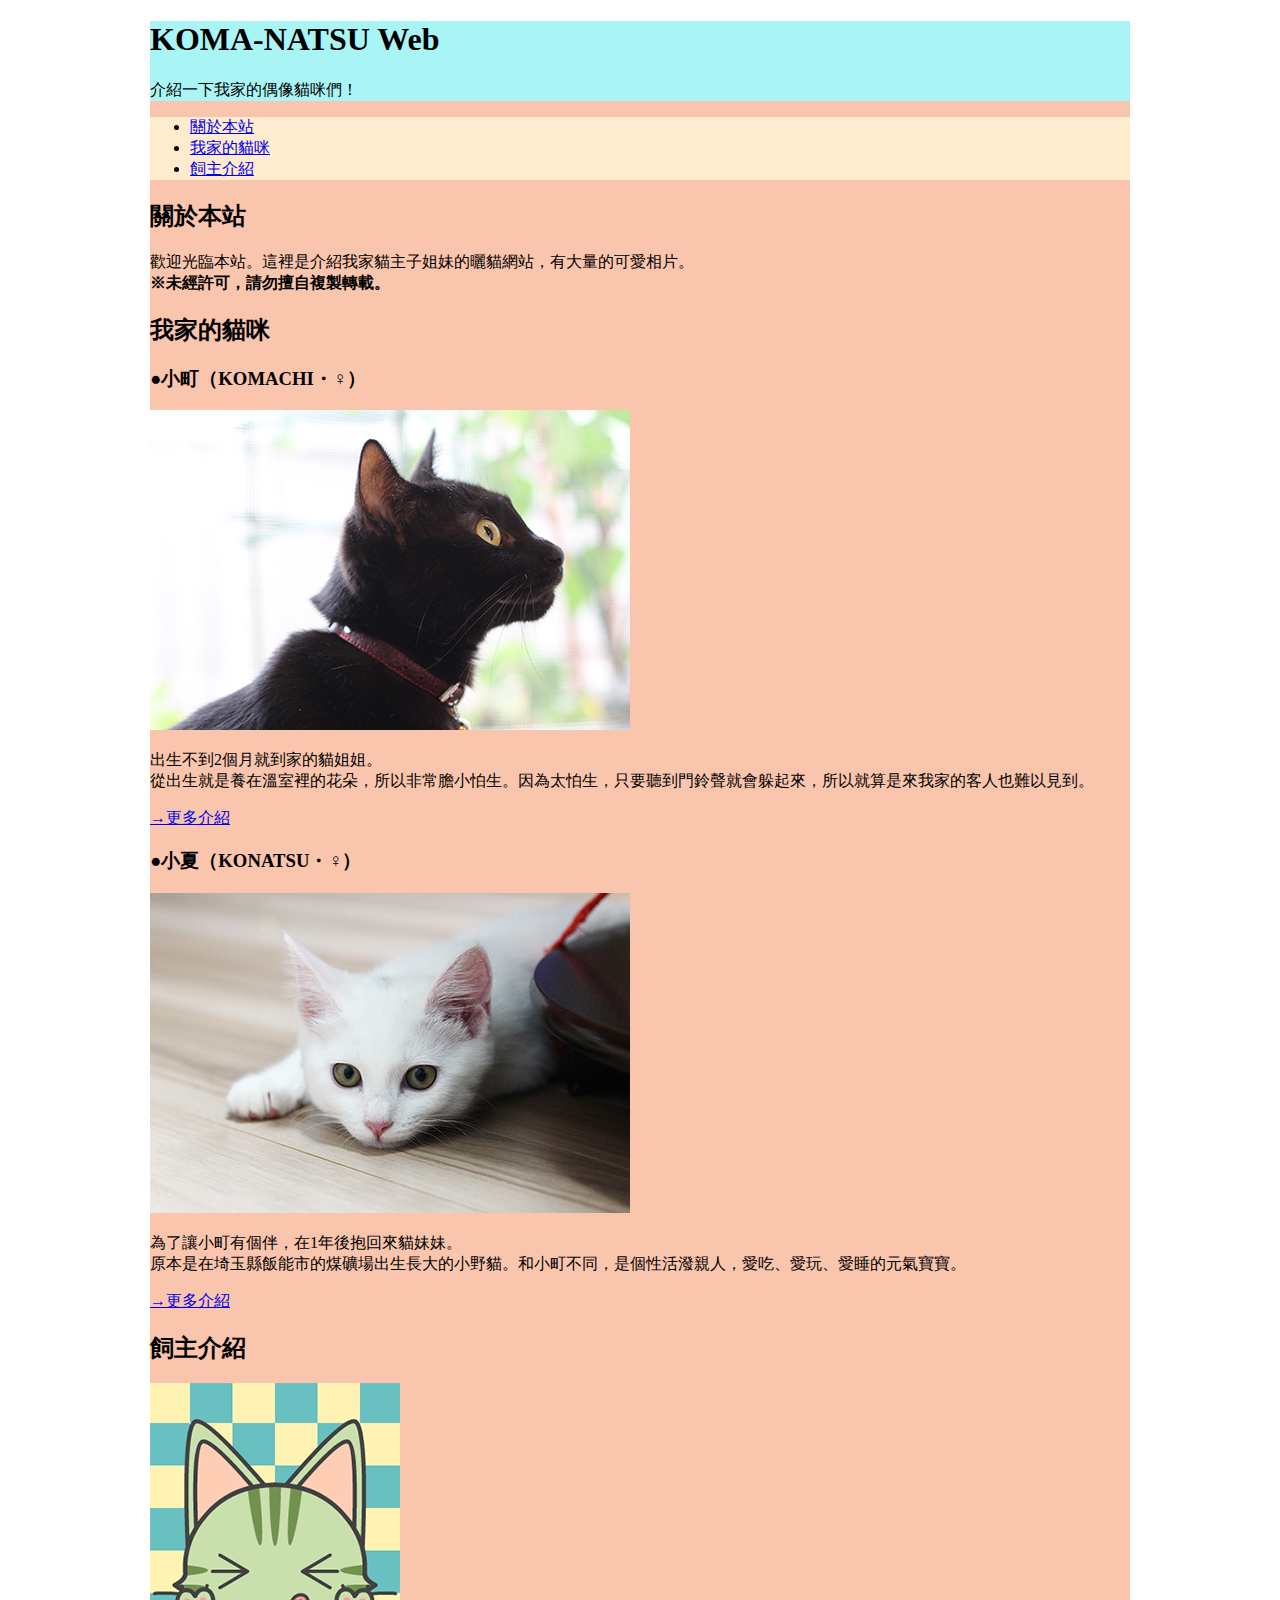
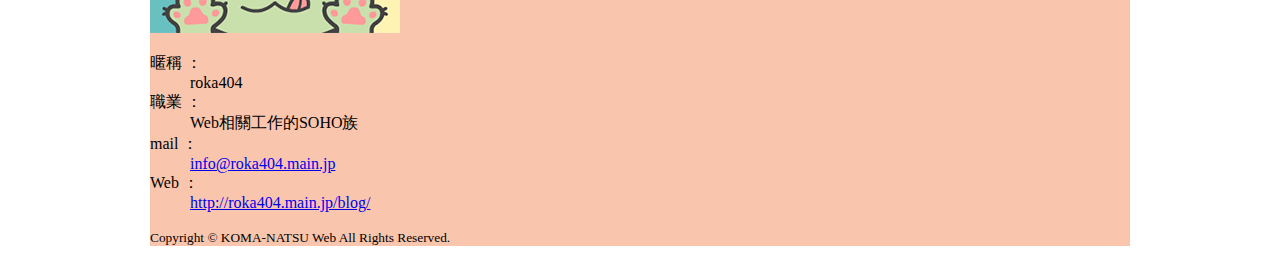
<file: cat.html>
<!DOCTYPE html>
<html lang="en">

<head>
    <meta charset="UTF-8">
    <meta http-equiv="X-UA-Compatible" content="IE=edge">
    <meta name="viewport" content="width=device-width, initial-scale=1.0">
    <title>110111203吳冠德</title>
    <link rel="shortcut icon" href="img/avatar.png" type="image/x-icon">

    <style>
        #container{
            background-color: rgb(250, 197, 173);
            margin: 0 auto;
            width: 980px;
        }
        header{
            background-color: rgb(169, 245, 245);
        }
        nav{
            background-color: blanchedalmond;
        }
    </style>

</head>

<body>
    <div id="container">
    <header>
        <h1>KOMA-NATSU Web</h1>
        <p>介紹一下我家的偶像貓咪們！</p>
    </header>

    <nav>
        <ul>
            <li><a href="#intro">關於本站</a></li>
            <li><a href="#cats">我家的貓咪</a></li>
            <li><a href="#profile">飼主介紹</a></li>
        </ul>
    </nav>

    <main>

        <section id="intro">
            <h2>關於本站</h2>
            <p>歡迎光臨本站。這裡是介紹我家貓主子姐妹的曬貓網站，有大量的可愛相片。<br>
                <strong>※未經許可，請勿擅自複製轉載。</strong>
            </p>
        </section>

        <section id="cats">
            <h2>我家的貓咪</h2>
            <section>
                <h3>●小町（KOMACHI・♀）</h3>
                <img src="img/komachi.jpg" width="480" height="320" alt="小町">
                <p>出生不到2個月就到家的貓姐姐。<br>
                    從出生就是養在溫室裡的花朵，所以非常膽小怕生。因為太怕生，只要聽到門鈴聲就會躲起來，所以就算是來我家的客人也難以見到。</p>
                <p><a href="cats/komachi.html">→更多介紹</a></p>
            </section>
            <section>
                <h3>●小夏（KONATSU・♀）</h3>
                <img src="img/konatsu.jpg" width="480" height="320" alt="小夏">
                <p>為了讓小町有個伴，在1年後抱回來貓妹妹。<br>
                    原本是在埼玉縣飯能市的煤礦場出生長大的小野貓。和小町不同，是個性活潑親人，愛吃、愛玩、愛睡的元氣寶寶。</p>
                <p><a href="cats/konatsu.html">→更多介紹</a></p>
            </section>
        </section>

        <section id="profile">
            <h2>飼主介紹</h2>
            <img src="img/avatar.png" width="250" height="250" alt="大頭照">
            <dl>
                <dt>暱稱 ：</dt>
                <dd>roka404</dd>
                <dt>職業 ：</dt>
                <dd>Web相關工作的SOHO族</dd>
                <dt>mail ：</dt>
                <dd><a href="mailto:info@roka404.main.jp">info@roka404.main.jp</a></dd>
                <dt>Web ：</dt>
                <dd><a href="mailto:http://roka404.main.jp/blog/" target="_blank">http://roka404.main.jp/blog/</a></dd>
            </dl>
        </section>

    </main>

    <footer>
        <p><small>Copyright © KOMA-NATSU Web All Rights Reserved.</small></p>
    </footer>
</body>
</div>
</html>
</file>
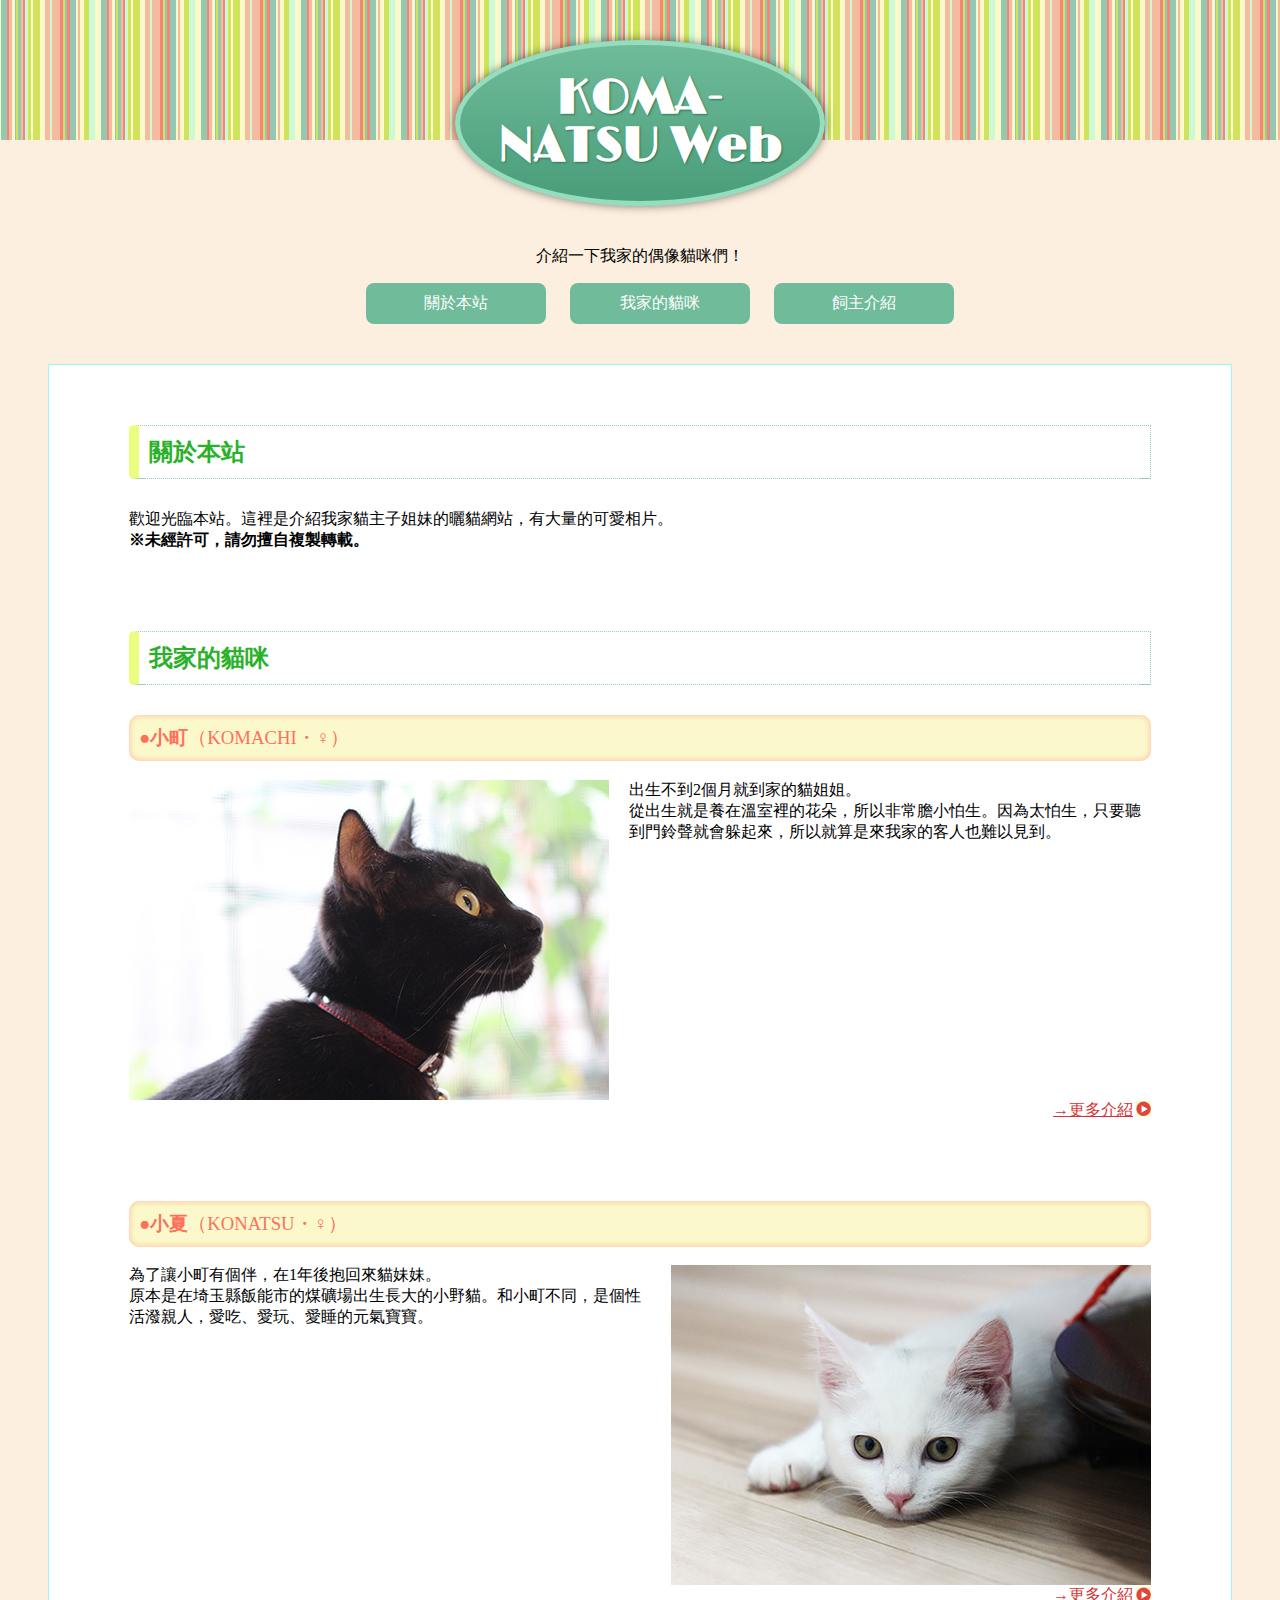
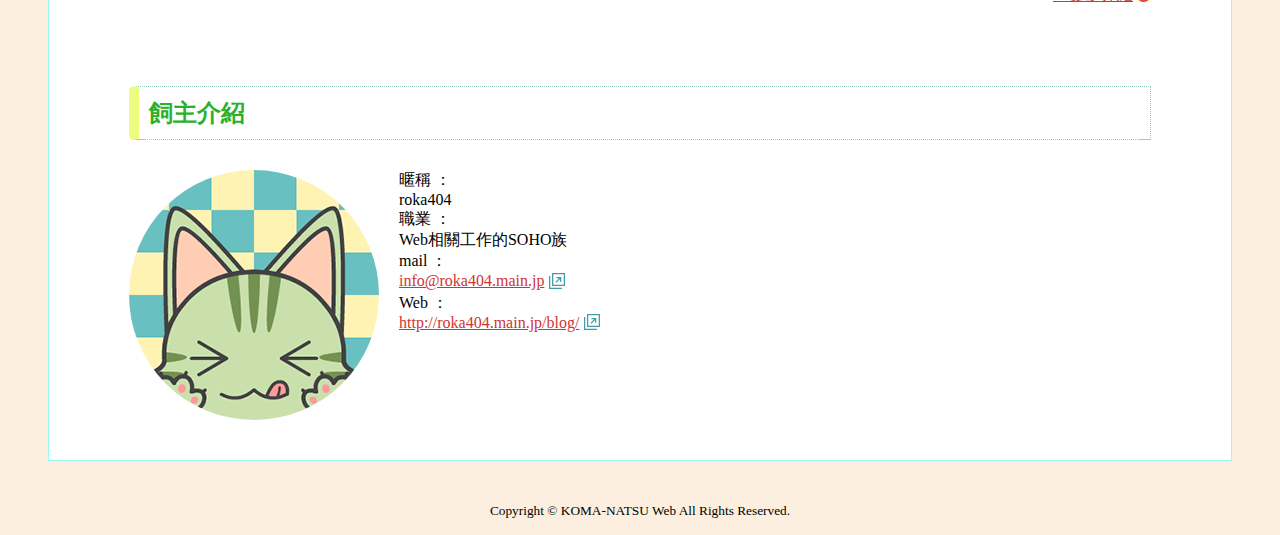
<file: css_basic.html>
<!DOCTYPE html>
<html lang="en">

<head>
    <meta charset="UTF-8">
    <meta http-equiv="X-UA-Compatible" content="IE=edge">
    <meta name="viewport" content="width=device-width, initial-scale=1.0">
    <title>110111203吳冠德</title>
    <link rel="shortcut icon" href="img/avatar.png" type="image/x-icon">
    <link rel="stylesheet" href="style2.css">
    <link href="https://fonts.googleapis.com/css2?family=Limelight&display=swap" rel="stylesheet">
</head>

<body>
    <div id="container">
    <header>
        <h1>KOMA-NATSU Web</h1>
        <p>介紹一下我家的偶像貓咪們！</p>
    </header>

    <nav class="menu">
        <ul>
            <li><a href="#intro">關於本站</a></li>
            <li><a href="#cats">我家的貓咪</a></li>
            <li><a href="#profile">飼主介紹</a></li>
        </ul>
    </nav>

    <main>
        <main id="contents">
        <section id="intro">
            <h2 class="h">關於本站</h2>
            <p>歡迎光臨本站。這裡是介紹我家貓主子姐妹的曬貓網站，有大量的可愛相片。<br>
                <strong>※未經許可，請勿擅自複製轉載。</strong>
            </p>
        </section>

        <section id="cats">
            <h2 class="h">我家的貓咪</h2>
            <section>
                <h3 class="h-sub">●小町<span>（KOMACHI・♀）</span></h3>
                <img src="img/komachi.jpg" width="480" height="320" alt="小町" class="imgL">
                <p>出生不到2個月就到家的貓姐姐。<br>
                    從出生就是養在溫室裡的花朵，所以非常膽小怕生。因為太怕生，只要聽到門鈴聲就會躲起來，所以就算是來我家的客人也難以見到。</p>
                <p class="more clear"><a href="cats/komachi.html">→更多介紹</a></p>
            </section>
            <section>
                <h3 class="h-sub">●小夏<span>（KONATSU・♀）</span></h3>
                <img src="img/konatsu.jpg" width="480" height="320" alt="小夏" class="imgR">
                <p>為了讓小町有個伴，在1年後抱回來貓妹妹。<br>
                    原本是在埼玉縣飯能市的煤礦場出生長大的小野貓。和小町不同，是個性活潑親人，愛吃、愛玩、愛睡的元氣寶寶。</p>
                <p class="more clear"><a href="cats/konatsu.html">→更多介紹</a></p>
            </section>
        </section>

        <section id="profile" class="clearfix">
            <h2 class="h">飼主介紹</h2>
            <img src="img/avatar.png" width="250" height="250" alt="大頭照" class="img-round imgL">
            <dl>
                <dt>暱稱 ：</dt>
                <dd>roka404</dd>
                <dt>職業 ：</dt>
                <dd>Web相關工作的SOHO族</dd>
                <dt>mail ：</dt>
                <dd><a href="mailto:info@roka404.main.jp" target="mailto:">info@roka404.main.jp</a></dd>
                <dt>Web ：</dt>
                <dd><a href="mailto:http://roka404.main.jp/blog/" target="_blank">http://roka404.main.jp/blog/</a></dd>
            </dl>
        </section>
    </main>

    </main>

    <footer>
        <p><small>Copyright © KOMA-NATSU Web All Rights Reserved.</small></p>
    </footer>
</body>
</div>
</html>
</file>
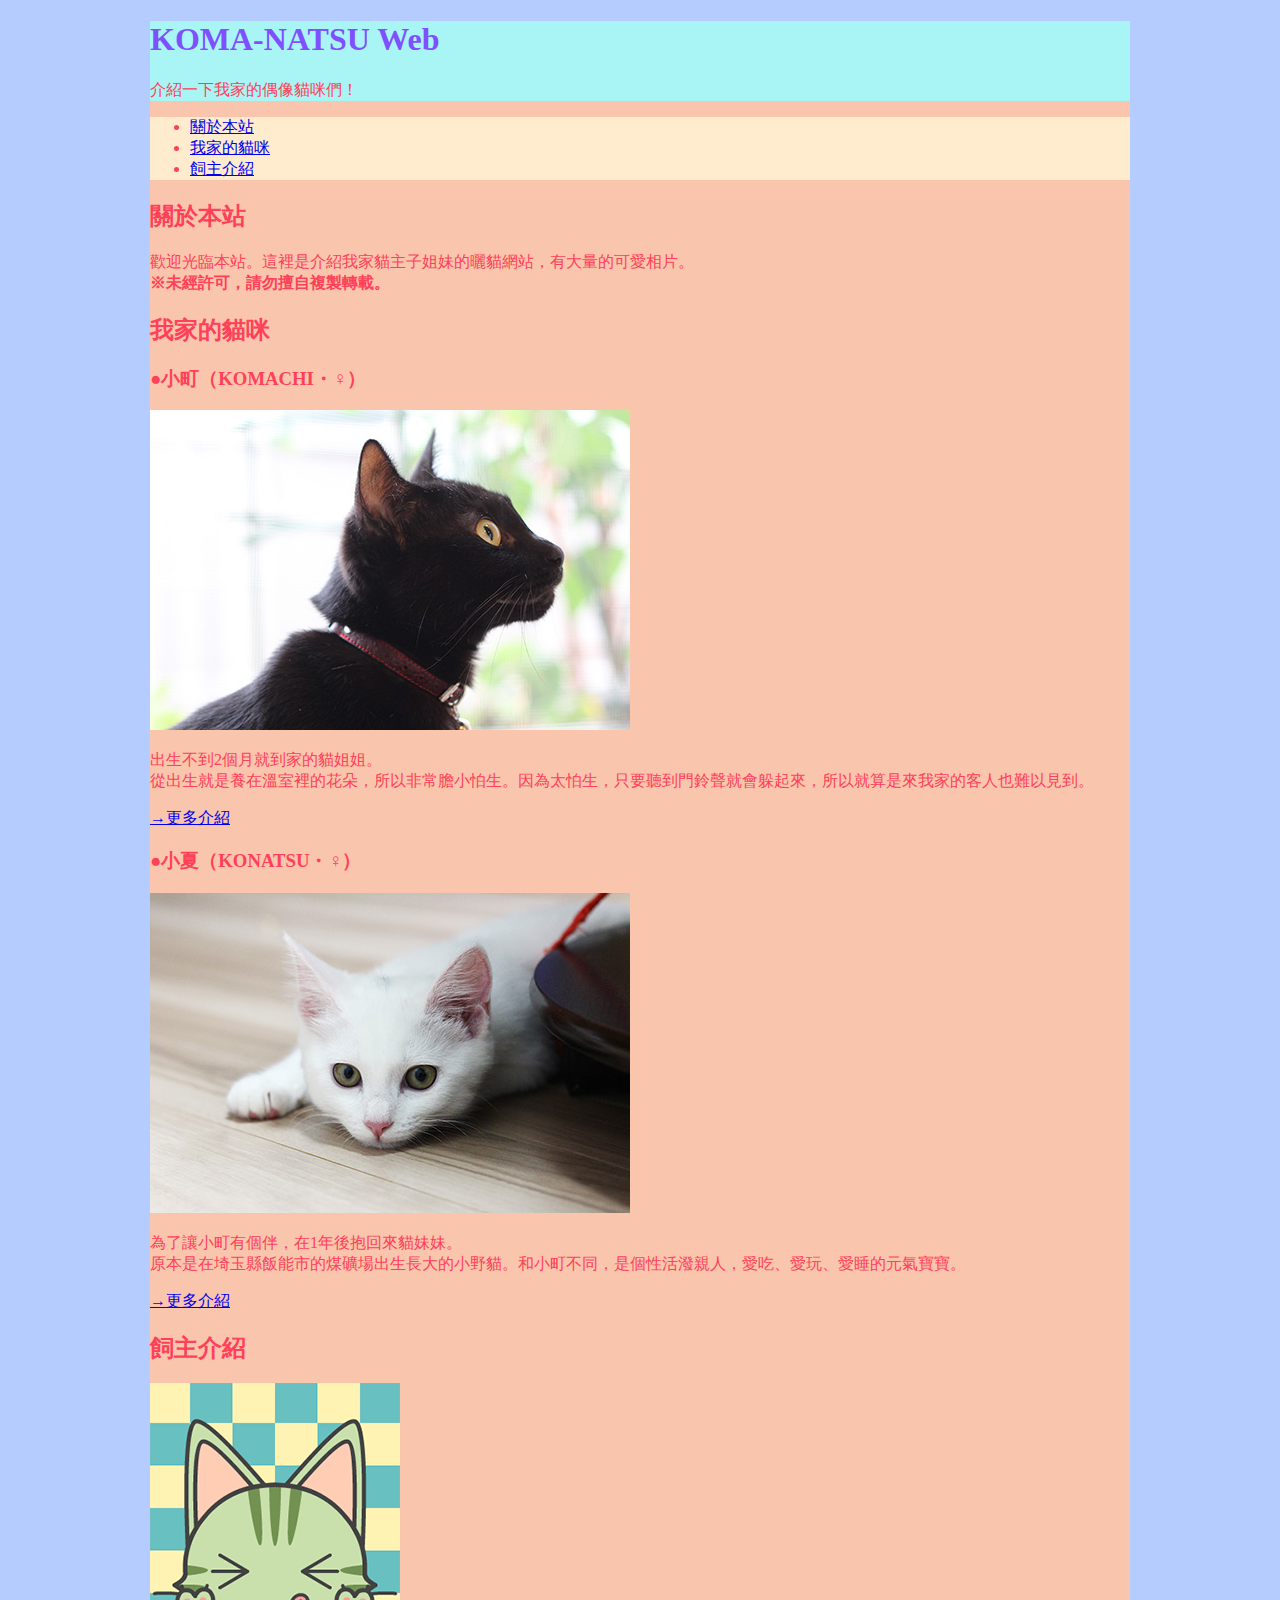
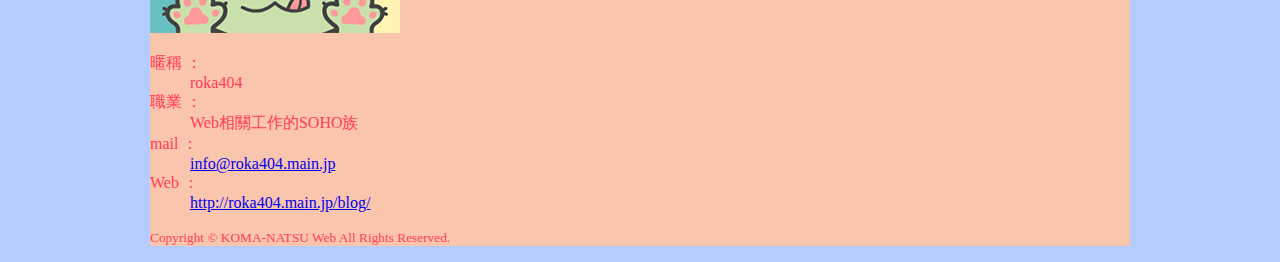
<file: external.html>
<!DOCTYPE html>
<html lang="en">

<head>
    <meta charset="UTF-8">
    <meta http-equiv="X-UA-Compatible" content="IE=edge">
    <meta name="viewport" content="width=device-width, initial-scale=1.0">
    <title>110111203吳冠德</title>
    <link rel="shortcut icon" href="img/avatar.png" type="image/x-icon">
    <link rel="stylesheet" href="style.css">
</head>

<body>
    <div id="container">
    <header>
        <h1>KOMA-NATSU Web</h1>
        <p>介紹一下我家的偶像貓咪們！</p>
    </header>

    <nav>
        <ul>
            <li><a href="#intro">關於本站</a></li>
            <li><a href="#cats">我家的貓咪</a></li>
            <li><a href="#profile">飼主介紹</a></li>
        </ul>
    </nav>

    <main>

        <section id="intro">
            <h2>關於本站</h2>
            <p>歡迎光臨本站。這裡是介紹我家貓主子姐妹的曬貓網站，有大量的可愛相片。<br>
                <strong>※未經許可，請勿擅自複製轉載。</strong>
            </p>
        </section>

        <section id="cats">
            <h2>我家的貓咪</h2>
            <section>
                <h3>●小町（KOMACHI・♀）</h3>
                <img src="img/komachi.jpg" width="480" height="320" alt="小町">
                <p>出生不到2個月就到家的貓姐姐。<br>
                    從出生就是養在溫室裡的花朵，所以非常膽小怕生。因為太怕生，只要聽到門鈴聲就會躲起來，所以就算是來我家的客人也難以見到。</p>
                <p><a href="cats/komachi.html">→更多介紹</a></p>
            </section>
            <section>
                <h3>●小夏（KONATSU・♀）</h3>
                <img src="img/konatsu.jpg" width="480" height="320" alt="小夏">
                <p>為了讓小町有個伴，在1年後抱回來貓妹妹。<br>
                    原本是在埼玉縣飯能市的煤礦場出生長大的小野貓。和小町不同，是個性活潑親人，愛吃、愛玩、愛睡的元氣寶寶。</p>
                <p><a href="cats/konatsu.html">→更多介紹</a></p>
            </section>
        </section>

        <section id="profile">
            <h2>飼主介紹</h2>
            <img src="img/avatar.png" width="250" height="250" alt="大頭照">
            <dl>
                <dt>暱稱 ：</dt>
                <dd>roka404</dd>
                <dt>職業 ：</dt>
                <dd>Web相關工作的SOHO族</dd>
                <dt>mail ：</dt>
                <dd><a href="mailto:info@roka404.main.jp">info@roka404.main.jp</a></dd>
                <dt>Web ：</dt>
                <dd><a href="mailto:http://roka404.main.jp/blog/" target="_blank">http://roka404.main.jp/blog/</a></dd>
            </dl>
        </section>

    </main>

    <footer>
        <p><small>Copyright © KOMA-NATSU Web All Rights Reserved.</small></p>
    </footer>
</body>
</div>
</html>
</file>
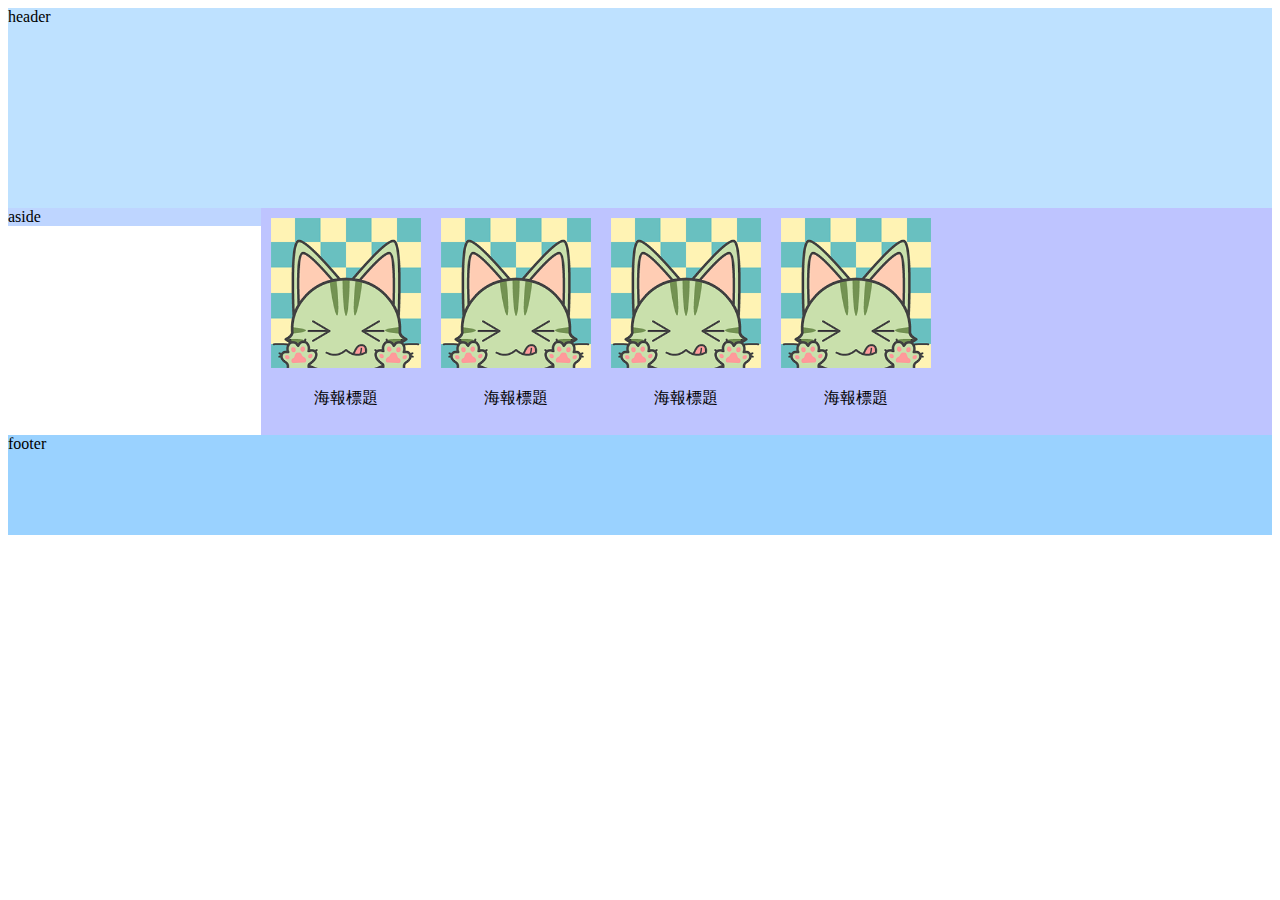
<file: float.html>
<!DOCTYPE html>
<html lang="en">
<head>
    <meta charset="UTF-8">
    <meta http-equiv="X-UA-Compatible" content="IE=edge">
    <meta name="viewport" content="width=device-width, initial-scale=1.0">
    <title>float排版練習</title>
    <link rel="stylesheet" href="float.css">
</head>
<body>
    <div id="container">
        <header>header</header>
        <aside>aside</aside>
        <section>
            <div class="post">
                <img src="img/avatar.png" width="150px" alt="">
                <p>海報標題</p>
            </div>
            <div class="post">
                <img src="img/avatar.png" width="150px" alt="">
                <p>海報標題</p>
            </div>
            <div class="post">
                <img src="img/avatar.png" width="150px" alt="">
                <p>海報標題</p>
            </div>
            <div class="post">
                <img src="img/avatar.png" width="150px" alt="">
                <p>海報標題</p>
            </div>
        </section>
        <footer>footer</footer>
    </div>
</body>
</html>
</file>
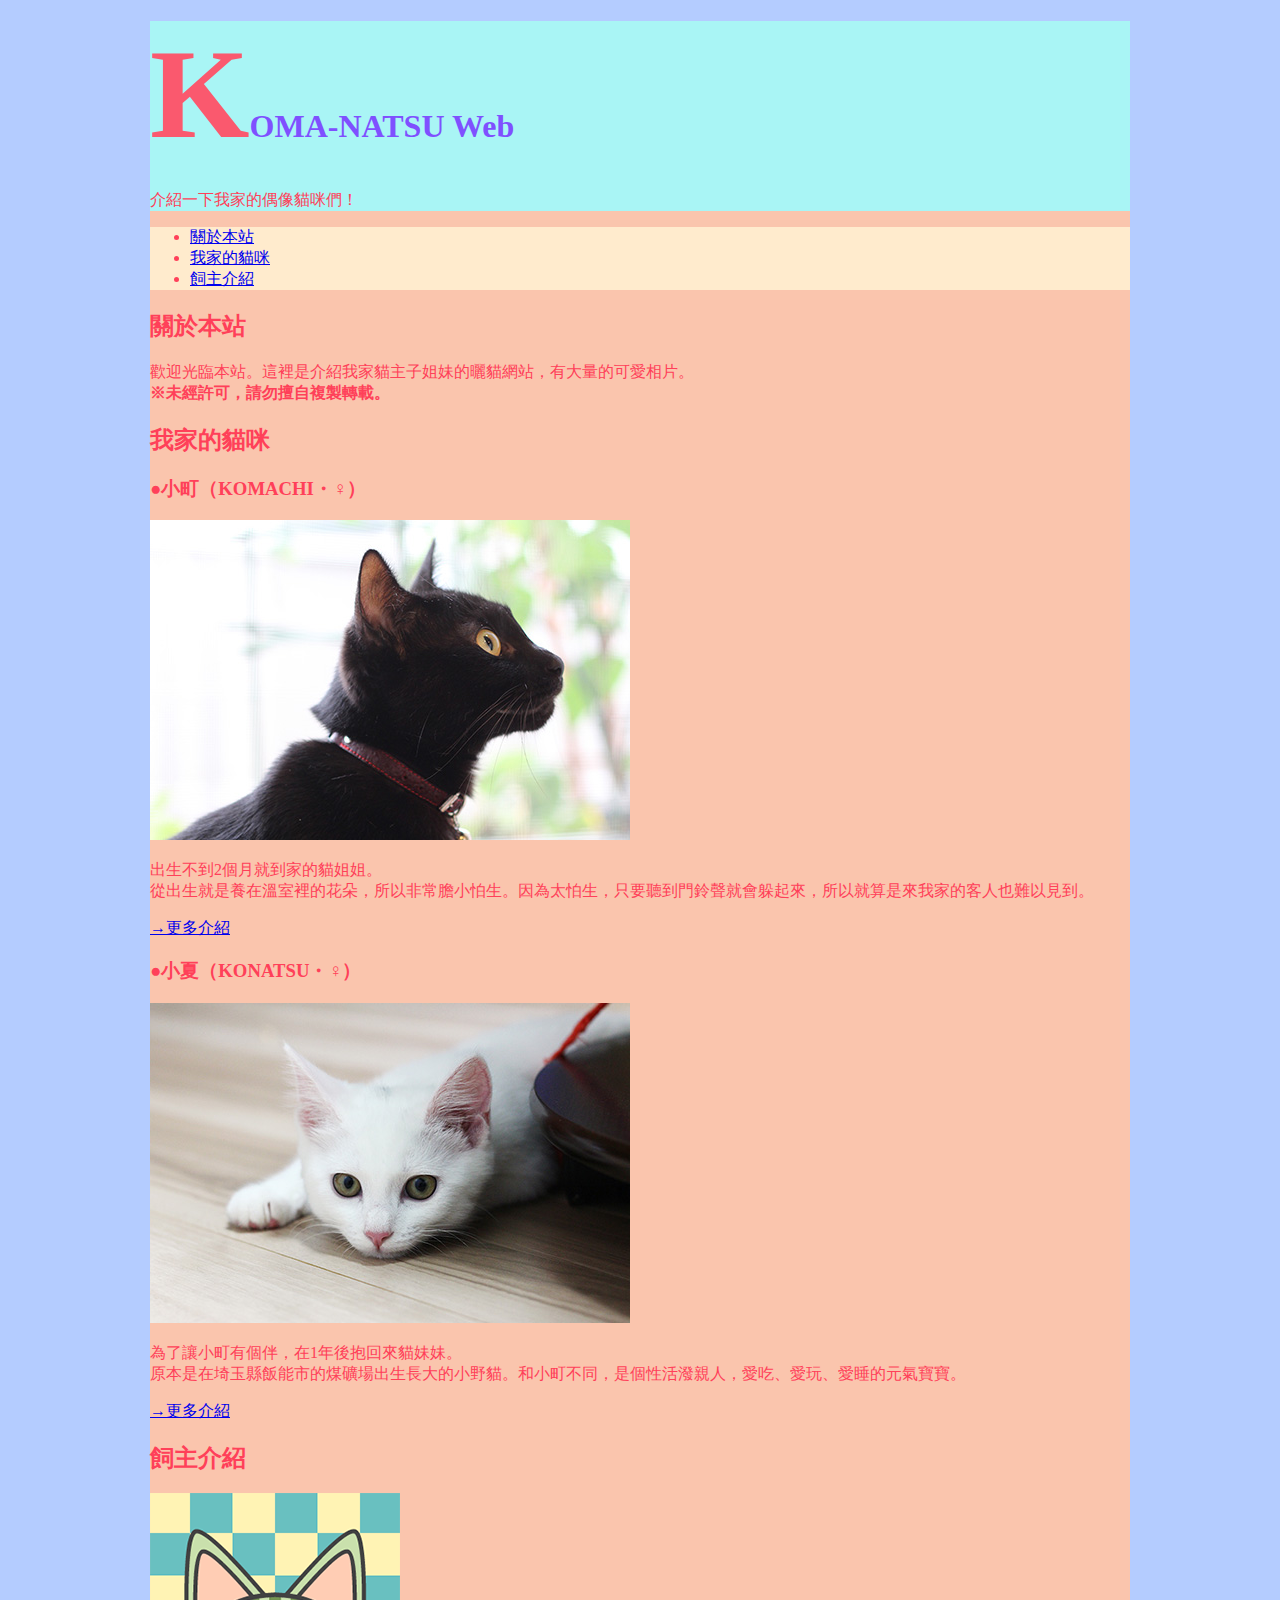
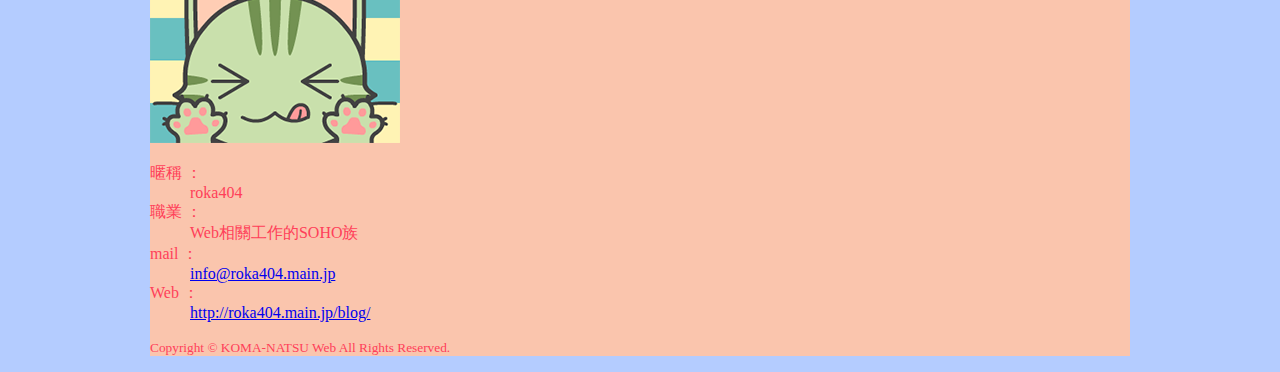
<file: inline.html>
<!DOCTYPE html>
<html lang="en">

<head>
    <meta charset="UTF-8">
    <meta http-equiv="X-UA-Compatible" content="IE=edge">
    <meta name="viewport" content="width=device-width, initial-scale=1.0">
    <title>110111203吳冠德</title>
    <link rel="shortcut icon" href="img/avatar.png" type="image/x-icon">
    <link rel="stylesheet" href="style.css">
</head>

<body>
    <div id="container">
    <header>
        <h1><span style="font-size: 4em; color: rgb(250, 89, 110);">K</span>OMA-NATSU Web</h1>
        <p>介紹一下我家的偶像貓咪們！</p>
    </header>

    <nav>
        <ul>
            <li><a href="#intro">關於本站</a></li>
            <li><a href="#cats">我家的貓咪</a></li>
            <li><a href="#profile">飼主介紹</a></li>
        </ul>
    </nav>

    <main>

        <section id="intro">
            <h2>關於本站</h2>
            <p>歡迎光臨本站。這裡是介紹我家貓主子姐妹的曬貓網站，有大量的可愛相片。<br>
                <strong>※未經許可，請勿擅自複製轉載。</strong>
            </p>
        </section>

        <section id="cats">
            <h2>我家的貓咪</h2>
            <section>
                <h3>●小町（KOMACHI・♀）</h3>
                <img src="img/komachi.jpg" width="480" height="320" alt="小町">
                <p>出生不到2個月就到家的貓姐姐。<br>
                    從出生就是養在溫室裡的花朵，所以非常膽小怕生。因為太怕生，只要聽到門鈴聲就會躲起來，所以就算是來我家的客人也難以見到。</p>
                <p><a href="cats/komachi.html">→更多介紹</a></p>
            </section>
            <section>
                <h3>●小夏（KONATSU・♀）</h3>
                <img src="img/konatsu.jpg" width="480" height="320" alt="小夏">
                <p>為了讓小町有個伴，在1年後抱回來貓妹妹。<br>
                    原本是在埼玉縣飯能市的煤礦場出生長大的小野貓。和小町不同，是個性活潑親人，愛吃、愛玩、愛睡的元氣寶寶。</p>
                <p><a href="cats/konatsu.html">→更多介紹</a></p>
            </section>
        </section>

        <section id="profile">
            <h2>飼主介紹</h2>
            <img src="img/avatar.png" width="250" height="250" alt="大頭照">
            <dl>
                <dt>暱稱 ：</dt>
                <dd>roka404</dd>
                <dt>職業 ：</dt>
                <dd>Web相關工作的SOHO族</dd>
                <dt>mail ：</dt>
                <dd><a href="mailto:info@roka404.main.jp">info@roka404.main.jp</a></dd>
                <dt>Web ：</dt>
                <dd><a href="mailto:http://roka404.main.jp/blog/" target="_blank">http://roka404.main.jp/blog/</a></dd>
            </dl>
        </section>

    </main>

    <footer>
        <p><small>Copyright © KOMA-NATSU Web All Rights Reserved.</small></p>
    </footer>
</body>
</div>
</html>
</file>
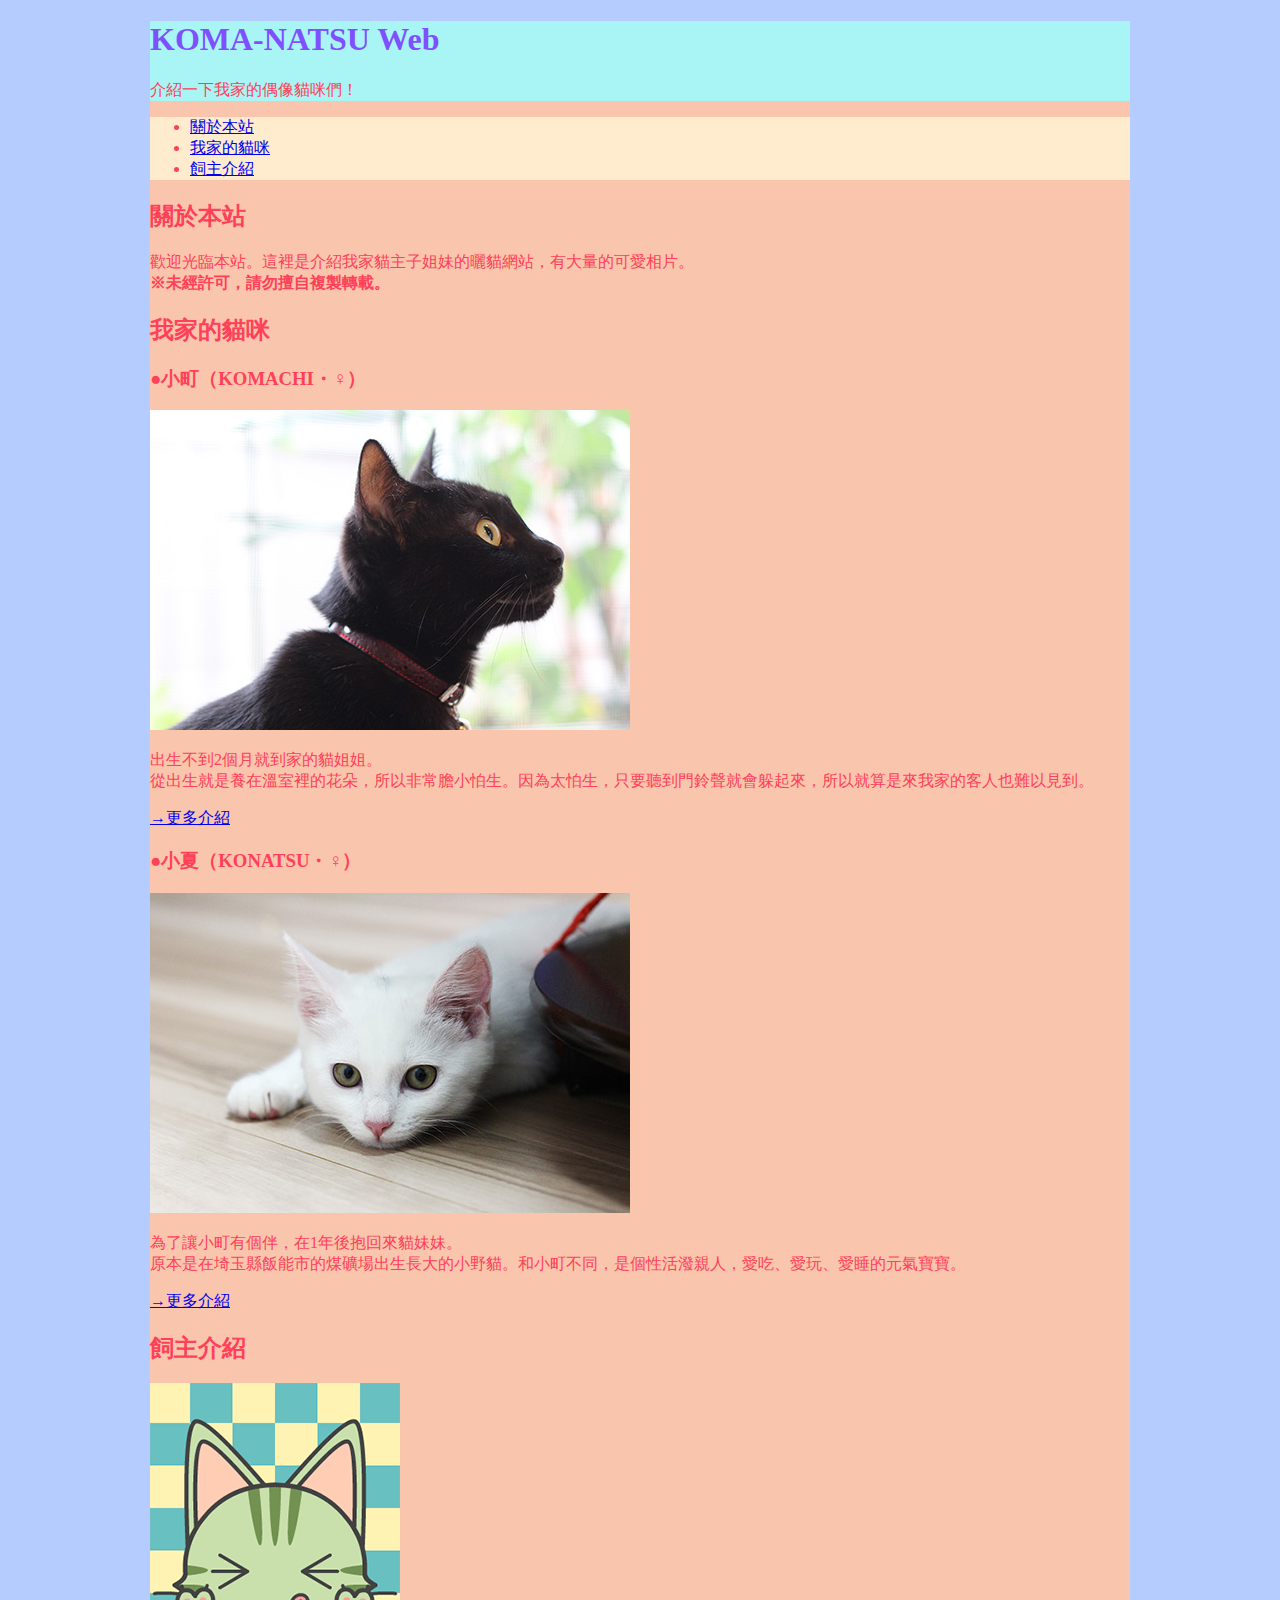
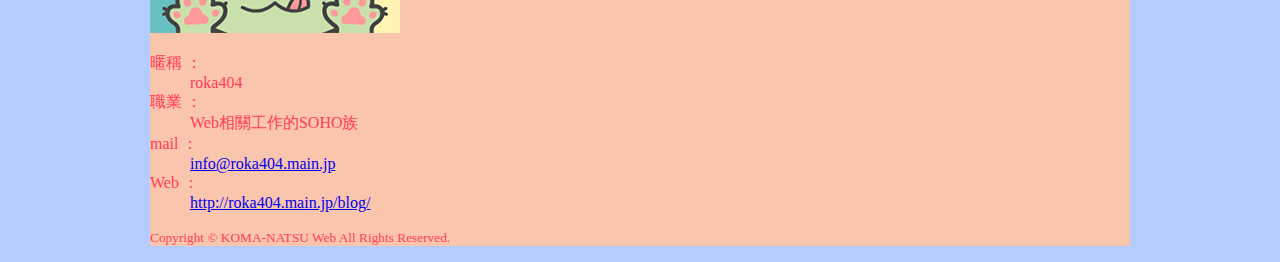
<file: internal.html>
<!DOCTYPE html>
<html lang="en">

<head>
    <meta charset="UTF-8">
    <meta http-equiv="X-UA-Compatible" content="IE=edge">
    <meta name="viewport" content="width=device-width, initial-scale=1.0">
    <title>110111203吳冠德</title>
    <link rel="shortcut icon" href="img/avatar.png" type="image/x-icon">

    <style>
        body{
            background-color: rgb(180, 204, 255);
            color: rgb(255, 64, 89);
        }
        h1{
            color:rgb(127, 80, 255);
        }
        #container{
            background-color: rgb(250, 197, 173);
            margin: 0 auto;
            width: 980px;
        }
        header{
            background-color: rgb(169, 245, 245);
        }
        nav{
            background-color: blanchedalmond;
        }
    </style>

</head>

<body>
    <div id="container">
    <header>
        <h1>KOMA-NATSU Web</h1>
        <p>介紹一下我家的偶像貓咪們！</p>
    </header>

    <nav>
        <ul>
            <li><a href="#intro">關於本站</a></li>
            <li><a href="#cats">我家的貓咪</a></li>
            <li><a href="#profile">飼主介紹</a></li>
        </ul>
    </nav>

    <main>

        <section id="intro">
            <h2>關於本站</h2>
            <p>歡迎光臨本站。這裡是介紹我家貓主子姐妹的曬貓網站，有大量的可愛相片。<br>
                <strong>※未經許可，請勿擅自複製轉載。</strong>
            </p>
        </section>

        <section id="cats">
            <h2>我家的貓咪</h2>
            <section>
                <h3>●小町（KOMACHI・♀）</h3>
                <img src="img/komachi.jpg" width="480" height="320" alt="小町">
                <p>出生不到2個月就到家的貓姐姐。<br>
                    從出生就是養在溫室裡的花朵，所以非常膽小怕生。因為太怕生，只要聽到門鈴聲就會躲起來，所以就算是來我家的客人也難以見到。</p>
                <p><a href="cats/komachi.html">→更多介紹</a></p>
            </section>
            <section>
                <h3>●小夏（KONATSU・♀）</h3>
                <img src="img/konatsu.jpg" width="480" height="320" alt="小夏">
                <p>為了讓小町有個伴，在1年後抱回來貓妹妹。<br>
                    原本是在埼玉縣飯能市的煤礦場出生長大的小野貓。和小町不同，是個性活潑親人，愛吃、愛玩、愛睡的元氣寶寶。</p>
                <p><a href="cats/konatsu.html">→更多介紹</a></p>
            </section>
        </section>

        <section id="profile">
            <h2>飼主介紹</h2>
            <img src="img/avatar.png" width="250" height="250" alt="大頭照">
            <dl>
                <dt>暱稱 ：</dt>
                <dd>roka404</dd>
                <dt>職業 ：</dt>
                <dd>Web相關工作的SOHO族</dd>
                <dt>mail ：</dt>
                <dd><a href="mailto:info@roka404.main.jp">info@roka404.main.jp</a></dd>
                <dt>Web ：</dt>
                <dd><a href="mailto:http://roka404.main.jp/blog/" target="_blank">http://roka404.main.jp/blog/</a></dd>
            </dl>
        </section>

    </main>

    <footer>
        <p><small>Copyright © KOMA-NATSU Web All Rights Reserved.</small></p>
    </footer>
</body>
</div>
</html>
</file>
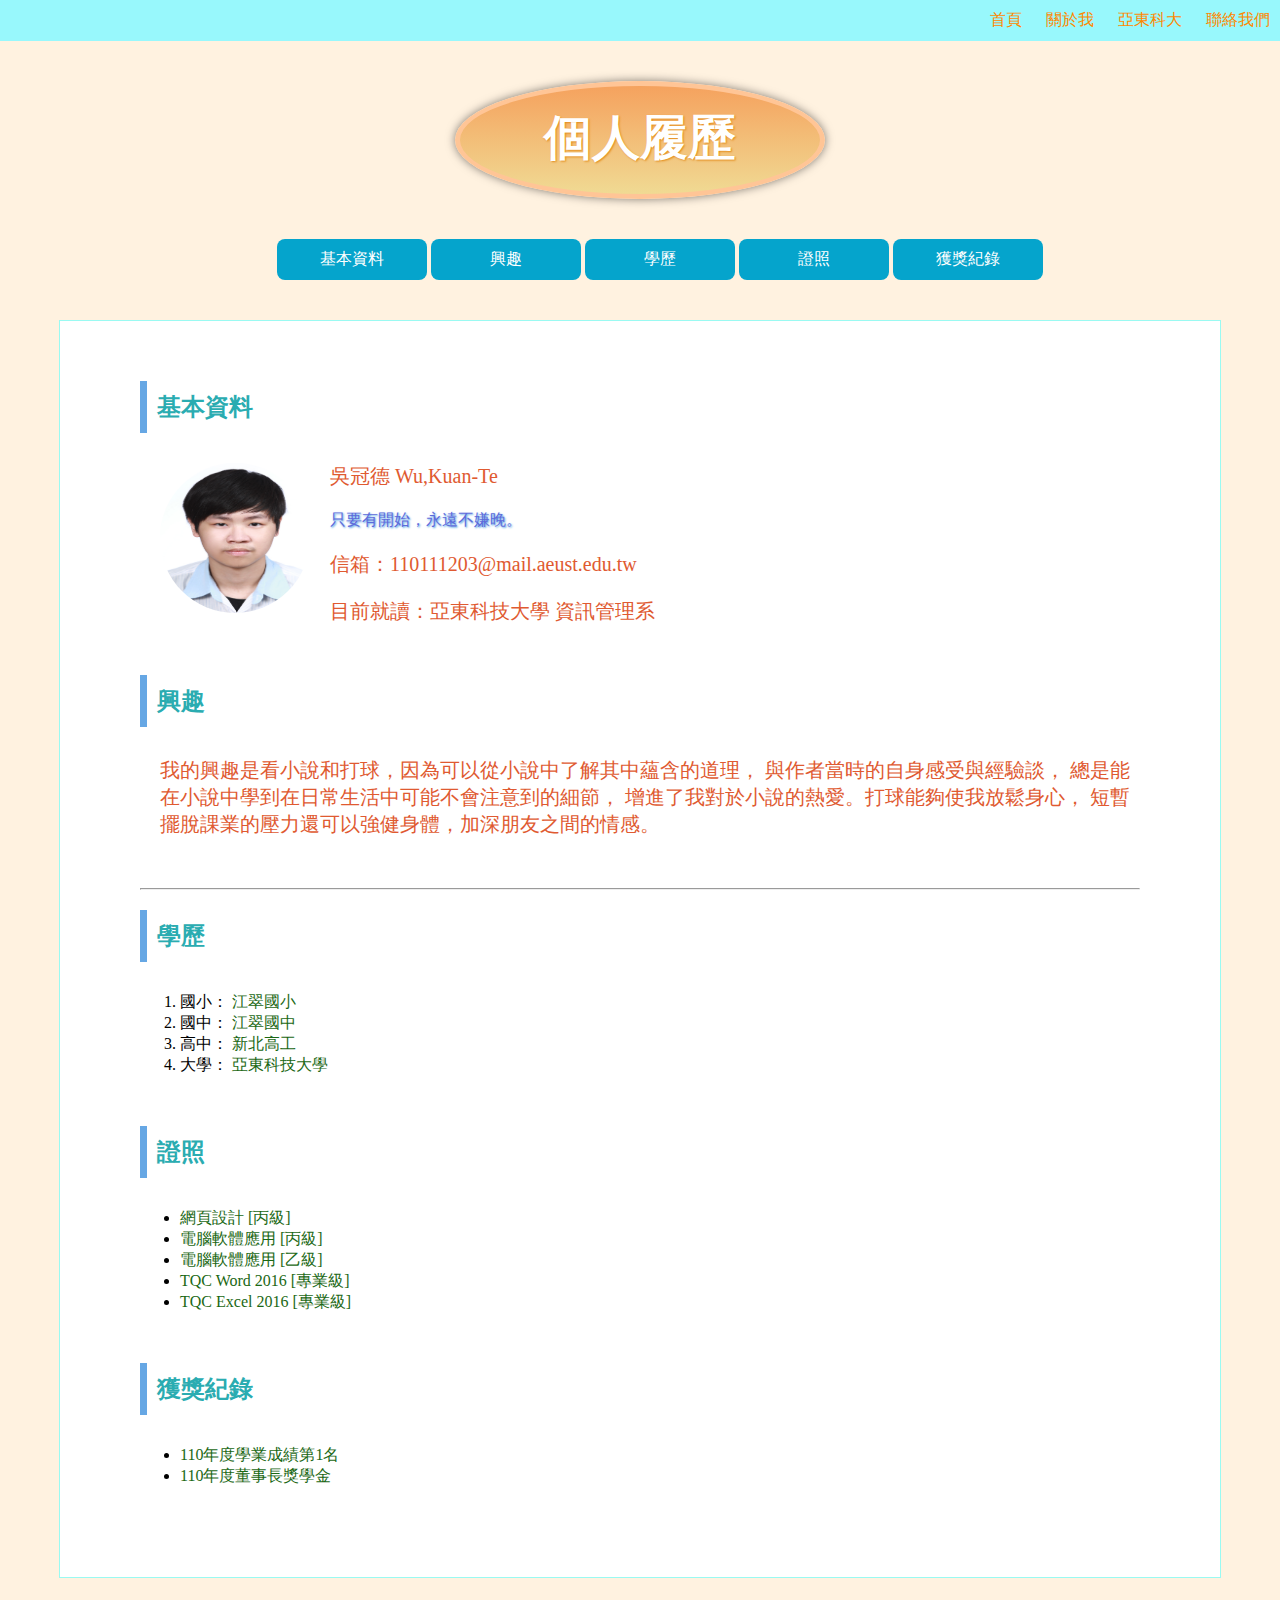
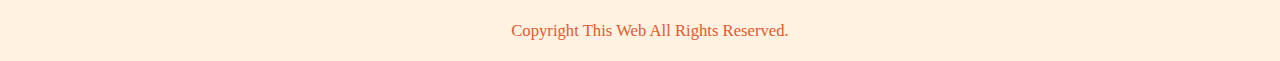
<file: resume.html>
<!DOCTYPE html>
<html lang="en">
<head>
    <meta charset="UTF-8">
    <meta http-equiv="X-UA-Compatible" content="IE=edge">
    <meta name="viewport" content="width=device-width, initial-scale=1.0">
    <title>我的個人履歷</title>
    <link rel="shortcut icon" href="img/konatsu.jpg" type="image/x-icon">
    <link rel="stylesheet" href="style_resume.css">
    <link href="https://fonts.googleapis.com/css2?family=Limelight&display=swap" rel="stylesheet">
</head>
<body>
<nav class="nav">
    <ul>
        <li><a href="index.html">首頁</a></li>
        <li><a href="resume.html">關於我</a></li>
        <li><a href="http://www.aeust.edu.tw" target="_blank">亞東科大</a></li>
        <li><a href="mailto:110111203@mail.aeust.edu.tw">聯絡我們</a></li>
    </ul>
</nav>

<h1>個人履歷</h1>

<nav class="menu">
    <ul>
        <li><a href="#basic">基本資料</a></li>
        <li><a href="#interest">興趣</a></li>
        <li><a href="#education">學歷</a></li>
        <li><a href="#license">證照</a></li>
        <li><a href="#award">獲獎紀錄</a></li>
    </ul>
</nav>

<div id="container">

<section id="basic">
    <h2>基本資料</h2>
    <img src="photo/photo.JPG" width="150" height="150" alt="大頭照" class="img-round imgL">
    <div>
    <p>吳冠德 Wu,Kuan-Te</p>
    <p style="font-size: 16px; color: rgb(94, 106, 219);
    text-shadow: 1px 1px 2px rgb(73, 156, 224);">只要有開始，永遠不嫌晚。</p>
    <p>信箱：110111203@mail.aeust.edu.tw</p>
    <p>目前就讀：亞東科技大學 資訊管理系</p>
    </div>
</section>

<section id="interest">
    <h2>興趣</h2>
    <p>我的興趣是看小說和打球，因為可以從小說中了解其中蘊含的道理，
        與作者當時的自身感受與經驗談，
        總是能在小說中學到在日常生活中可能不會注意到的細節，
        增進了我對於小說的熱愛。打球能夠使我放鬆身心，
        短暫擺脫課業的壓力還可以強健身體，加深朋友之間的情感。</p>
</section>

<hr>

<section id="education">
    <h2>學歷</h2>
    <ol>
        <li>國小：
            <a href="https://www.ctes.ntpc.edu.tw/">江翠國小</a></li>
        <li>國中：
            <a href="https://www.ctjh.ntpc.edu.tw/">江翠國中</a></li>
        <li>高中：
            <a href="https://www.ntvs.ntpc.edu.tw/">新北高工</a></li>
        <li>大學：
            <a href="https://www.aeust.edu.tw/">亞東科技大學</a></li>
    </ol>
</section>

<section id="license">
    <h2>證照</h2>
    <ul>
        <li><a href="photo/photo3.PNG">網頁設計 [丙級]</a></li>
        <li><a href="photo/photo4.PNG">電腦軟體應用 [丙級]</a></li>
        <li><a href="photo/photo5.PNG">電腦軟體應用 [乙級]</a></li>
        <li><a href="photo/photo1.PNG">TQC Word 2016 [專業級]</a></li>
        <li><a href="photo/photo2.PNG">TQC Excel 2016 [專業級]</a></li>
    </ul>
</section>

<section id="award">
    <h2>獲獎紀錄</h2>
    <ul>
        <li><a href="photo/photo6.JPG">110年度學業成績第1名</a></li>
        <li><a href="photo/photo7.JPG">110年度董事長獎學金</a></li>
    </ul>
</section>

</div>

<footer>
    <p><small>Copyright This Web All Rights Reserved.</small></p>
</footer>

</body>
</html>
</file>
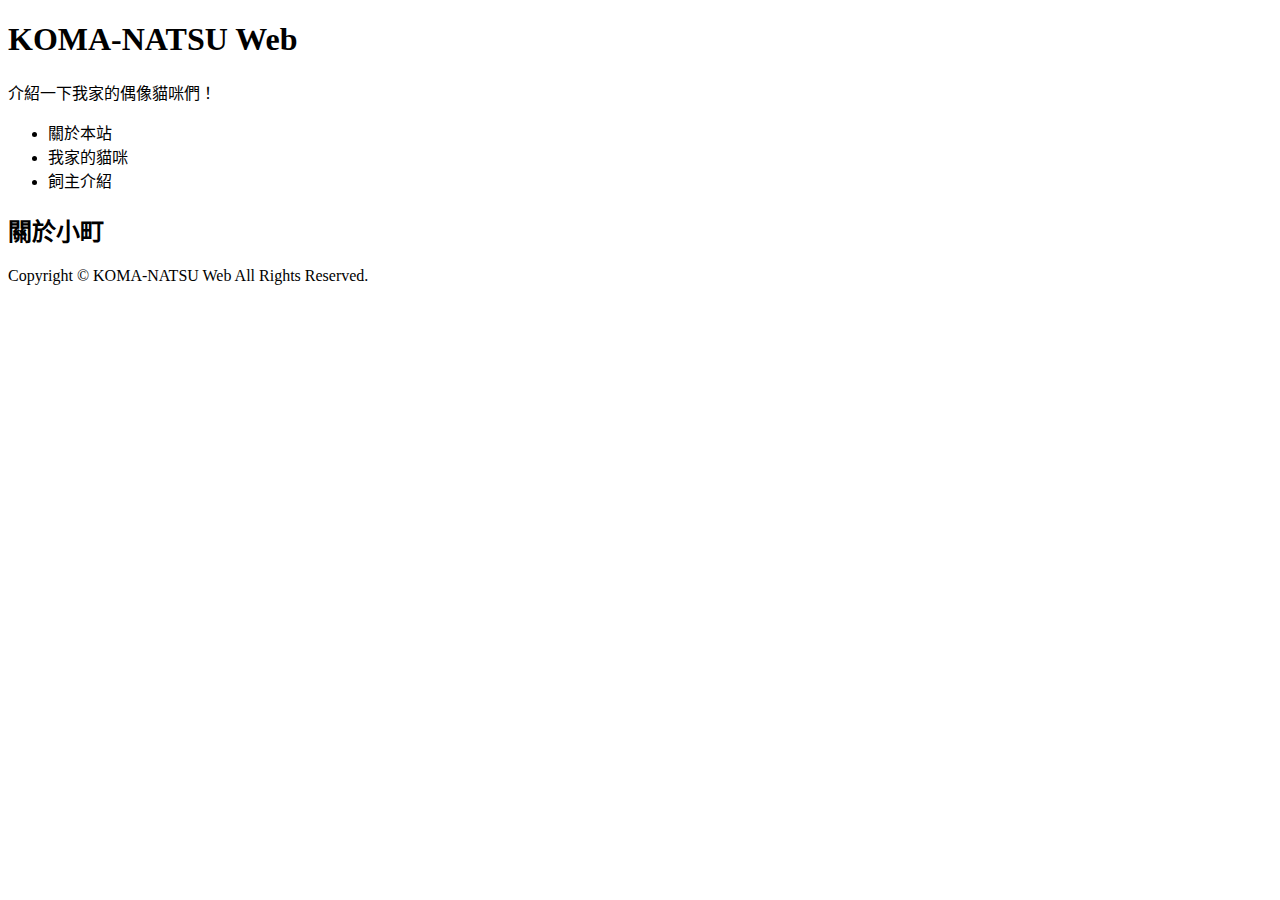
<file: cats/komachi.html>
<!doctype html>
<html lang="zh-TW">
<head>
<meta charset="UTF-8">
<title>關於小町 | KOMA-NATSU Web</title>
<meta name="keywords" content="貓咪,喵咪,喵星人,貓咪介紹,曬貓">
<meta name="description" content="介紹我家的貓咪們！還有大量可愛的貓照片。">
</head>

<body>
<header>
  <h1>KOMA-NATSU Web</h1>
  <p>介紹一下我家的偶像貓咪們！</p>
</header>

<nav>
  <ul>
    <li>關於本站</li>
    <li>我家的貓咪</li>
    <li>飼主介紹</li>
  </ul>
</nav>

<main>

<section>
  <h2>關於小町</h2>
</section>

</main>

<footer>
  <p>Copyright © KOMA-NATSU Web All Rights Reserved.</p>
</footer>

</body>
</html>
</file>
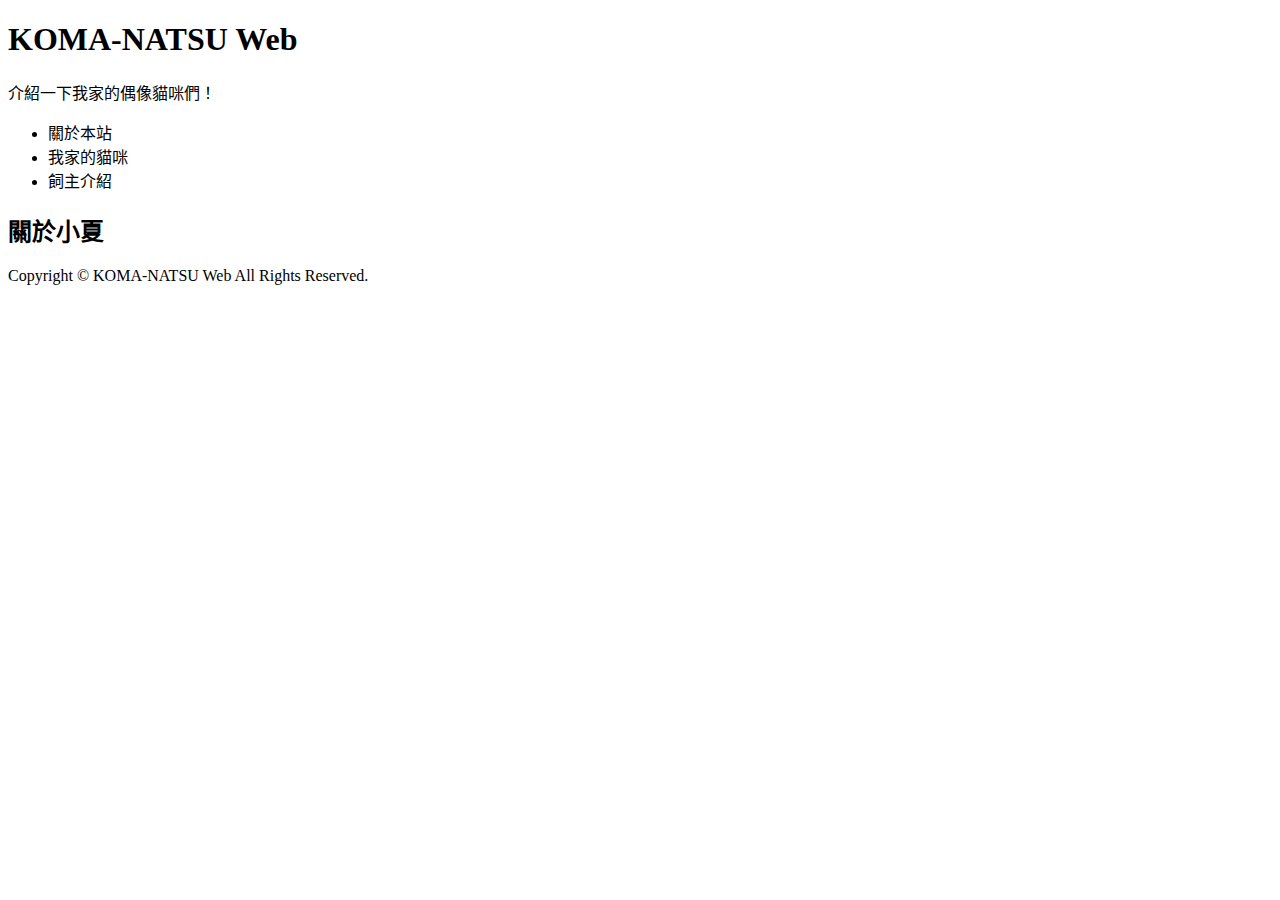
<file: cats/konatsu.html>
<!doctype html>
<html lang="zh-TW">
<head>
<meta charset="UTF-8">
<title>關於小夏 | KOMA-NATSU Web</title>
<meta name="keywords" content="貓咪,喵咪,喵星人,貓咪介紹,曬貓">
<meta name="description" content="介紹我家的貓咪們！還有大量可愛的貓照片。">
</head>

<body>
<header>
  <h1>KOMA-NATSU Web</h1>
  <p>介紹一下我家的偶像貓咪們！</p>
</header>

<nav>
  <ul>
    <li>關於本站</li>
    <li>我家的貓咪</li>
    <li>飼主介紹</li>
  </ul>
</nav>

<main>

<section>
  <h2>關於小夏</h2>
</section>

</main>

<footer>
<p>Copyright © KOMA-NATSU Web All Rights Reserved.</p>
</footer>

</body>
</html>
</file>
<file: style2.css>
@charset "utf-8";

body{
    /*
    background-color: rgb(252, 239, 223);
    background-image: url(img/bg.png);
    background-repeat: no-repeat;
    background-position: right top;
    background-attachment: fixed;
    background-size: 50px 70px;
    */
    background: rgb(252, 239, 223) url(img/bg.png) repeat-x;
}
a{
    color: rgb(209, 52, 52);
}
a:hover{
    color: #ff8774;
    text-decoration: none;
}
a[target="_blank"]::after{
    content: url(img/ico_blank.png);
    margin-left: 5px;
    vertical-align: middle;
}
a[target="mailto:"]::after{
    content: url(img/ico_blank.png);
    margin-left: 5px;
    vertical-align: middle;
}
h1{
    width: 300px;
    margin: 40px auto;
    padding: 30px;
    border: 5px solid #94ddbd;
    background-color: rgb(27, 161, 94);
    color: rgb(255, 255, 255);
    font-size: 300%;
    text-align: center;
    line-height: 1;
}
h1{
    border-radius: 50%;
    text-shadow: 1px 1px 2px #307657;
    box-shadow: 0 0 10px rgb(0,0,0,0.5);
    background-image: linear-gradient(to bottom,#6fbb9a,#4a9d79);
    font-family: 'Limelight',cursive;
}
h2{
    padding: 10px;
    margin-bottom: 30px;
    border: 1px dotted #81c58c;
    border-left: 10px solid #d1e466;
    color: rgb(42, 177, 42);
}
#contents{
    width: 798x;
    margin: 40px auto;
    margin: 40px;
    padding: 40px 80px;
    border: 1px solid #9afaf2;
    background-color: #fff;
}
.more{
    text-align: right;
}
.more::after{
    content: url(img/ico_arrow.png);
    margin-left: 3px;
    vertical-align: middle;
}
.h{
    padding: 10px;
    margin-bottom: 30px;
    border: 1px dotted #94d1b6;
    border-left: 10px solid #ebfc7e;
    border-radius: 5px 0 0 5px;
}
.h-sub span{
    font-weight: normal;
}
.h-sub{
    padding: 10px;
    background-color: #fbf9cc;
    color: #ff705b;
    border-radius: 10px;
    box-shadow: 0 0 5px 2px #ffd0ad inset;
}
section+section{
    margin-top: 80px;
}
#contents > section+section{
    margin-top: 80px;
}
header,nav,footer{
    text-align: center;
}
.menu li{
    list-style-type: none;
    /*
    border: 1px solid #f00;
    */
    display: inline-block;
    width: 180px;
    margin: 0 10px;
}
.menu a{
    display: block;
    padding: 10px;
    background-color: #6fbb9a;
    border-radius: 8px;
    color: #fff;
    text-decoration: none;
}
.menu a:hover{
    background: #90ddbb;
}
.imgL{
    float: left;
    margin-right: 20px;
}
.imgR{
    float: right;
    margin-left: 20px;
}
.img-round{
    border-radius: 50%;
}
.clear{
    clear: both;
}
.clearfix::after{
    content: "";
    display: block;
    clear: both;
}
</file>
<file: style.css>
body{
    background-color: rgb(180, 204, 255);
    color: rgb(255, 64, 89);
    }
h1{
    color:rgb(127, 80, 255);
}
#container{
    background-color: rgb(250, 197, 173);
    margin: 0 auto;
    width: 980px;
}
header{
    background-color: rgb(169, 245, 245);
}
nav{
    background-color: blanchedalmond;
}
</file>
<file: float.css>
header{
    height: 200px;
    background-color: rgb(190, 225, 255);
}
aside{
    width: 20%;
    background-color: rgb(190, 213, 255);
    float: left;
}
section{
    width: 80%;
    background-color: rgb(190, 196, 255);
    float: right;
}
footer{
    height: 100px;
    background-color: rgb(154, 210, 255);
    clear: both;
}
.post{
    text-align: center;
    padding: 10px;
    float: left;
}
</file>
<file: style_resume.css>
@charset "utf-8";

body{
    background-color: rgb(255, 242, 224);
}
h1{
    width: 300px;
    margin: 40px auto;
    padding: 30px;
    border: 5px solid #ffc596;
    color: rgb(255, 255, 255);
    font-size: 300%;
    text-align: center;
    line-height: 1;
}
h1{
    border-radius: 50%;
    text-shadow: 1px 1px 2px #e48d1b;
    box-shadow: 0 0 10px rgb(0,0,0,0.5);
    background-image: linear-gradient(to bottom,#f5a25e,#f0da93);
    font-family: 'Limelight',cursive;
}
.menu li{
    list-style-type: none;
    display: inline-block;
    width: 150px;
    text-align: center;
    
}
.menu a{
    display: block;
    padding: 10px;
    background-color: #05a4cc;
    border-radius: 8px;
    color: #fff;
    text-decoration: none;
}
.menu a:hover{
    background: #b7eff1;
    color: #000;
}
#container{
    width: 1000px;
    margin: 40px auto;
    padding: 40px 80px;
    padding: auto;
    border: 1px solid #9afaf2;
    background-color: #fff;
}
h2{
    padding: 10px;
    margin-bottom: 30px;
    border-left: 7px solid #66a7e4;
    color: rgb(42, 172, 177);
}
.img-round{
    border-radius: 50%;
}
.imgL{
    float: left;
    margin: 0 20px auto;
}
p{
    color: #e05a31;
    font-size: 20px;
    margin-left: 20px;
}
a{
    color: #1b6814;
    text-decoration: none;
}
a:hover{
    color: rgb(160, 231, 178);
}
section{
    margin-bottom: 50px;
}
.ul li,table{
    margin-left: 20px;
}
header,.menu,footer{
    text-align: center;
}
th{
    width: 60px;
}
body{
    margin: 0px;
}
.nav{
    background-color: rgb(152, 248, 252);
    text-align: right;
    margin: 0px;
}
.nav ul{
    margin: 0px;
}
.nav li{
    list-style-type: none;
    display: inline-block;
}
.nav li a{
    display: block;
    text-decoration: none;
    padding: 10px;
    color: rgb(255, 136, 0);
}
.nav li a:hover{
    background-color: rgb(255, 255, 240);
    color: rgb(255, 198, 198);
    transition: background-color 2s linear, color 2s;  
}
</file>
